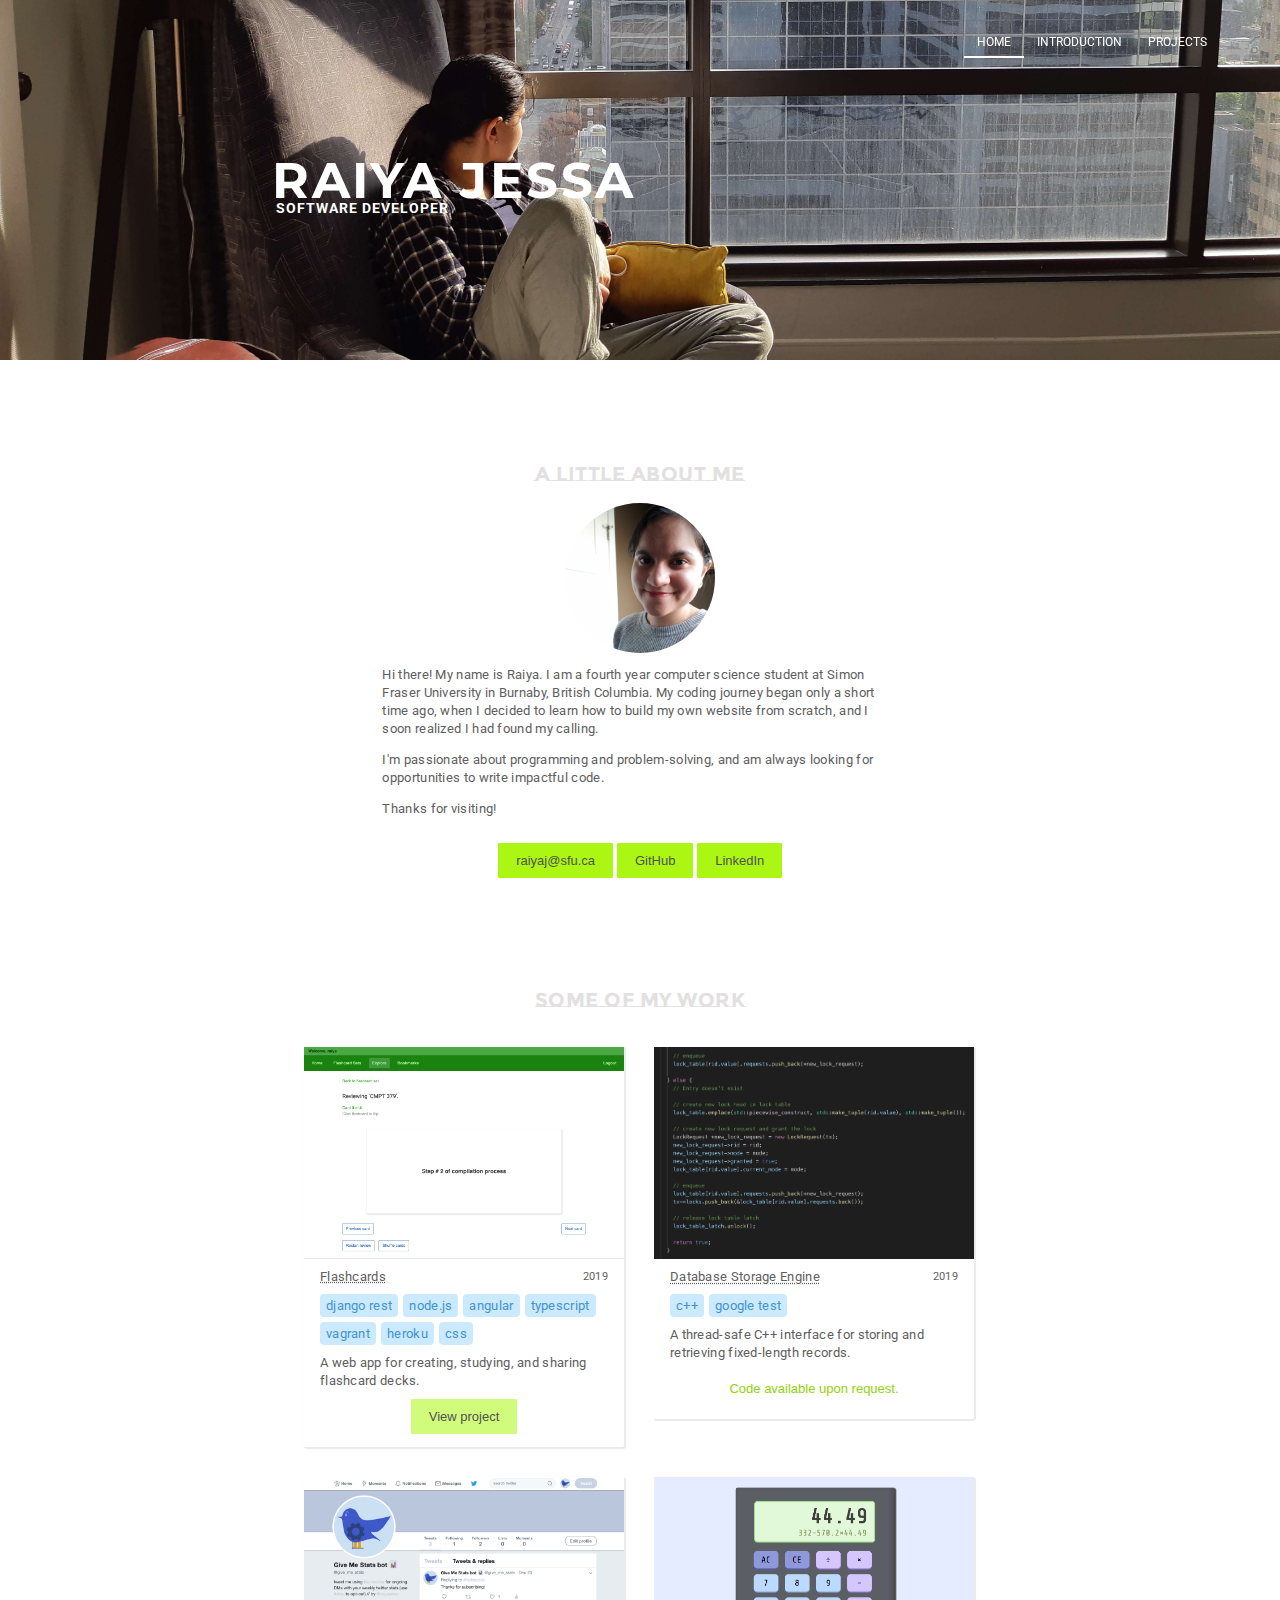
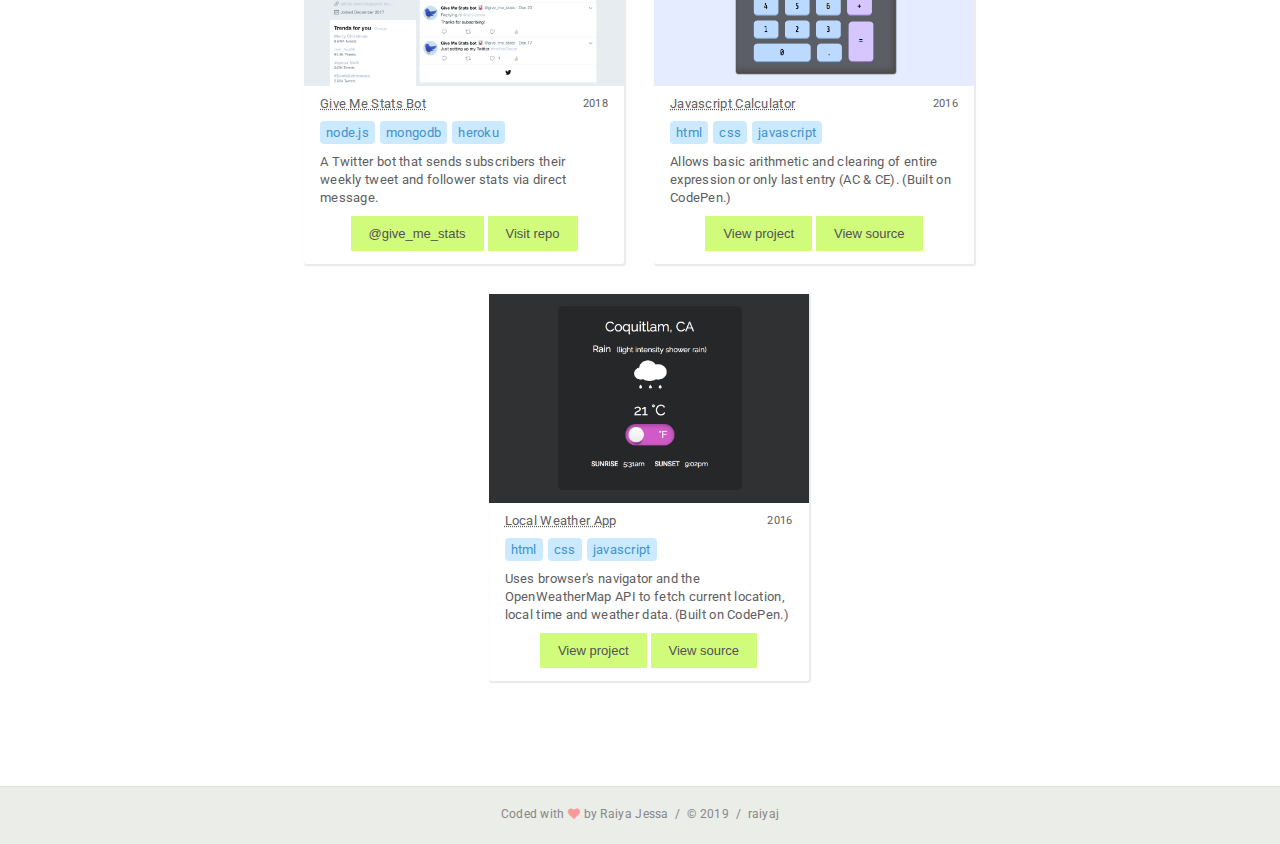
<file: index.html>
<!DOCTYPE html>

<html>
<head>


<!-- Title --->
<title>Raiya Jessa</title>


<!-- Metadata ----->
<meta name="viewport" content="width=device-width, initial-sclale=1.0">
<meta name="keywords" content="raiya jessa, raiya, jessa, programmer,
  web developer, sfu, computer science, health science, student">
<meta name="language" content="en">
<meta name="description" content="Artist, developer, health and sustainability advocate.">


<!-- CSS ----->
<link rel="stylesheet" type="text/css" href="style.css">
<link href="https://fonts.googleapis.com/css?family=Roboto:400,500,700|Montserrat+Subrayada|Montserrat" rel="stylesheet">
<link rel="stylesheet" href="https://cdnjs.cloudflare.com/ajax/libs/font-awesome/4.3.0/css/font-awesome.css" type="text/css">


<!-- Google Analytics -->
<script>
  (function(i,s,o,g,r,a,m){i['GoogleAnalyticsObject']=r;i[r]=i[r]||function(){
  (i[r].q=i[r].q||[]).push(arguments)},i[r].l=1*new Date();a=s.createElement(o),
  m=s.getElementsByTagName(o)[0];a.async=1;a.src=g;m.parentNode.insertBefore(a,m)
  })(window,document,'script','https://www.google-analytics.com/analytics.js','ga');

  ga('create', 'UA-83615872-1', 'auto');
  ga('send', 'pageview');
</script>


<!-- JavaScript -->
<script type="text/javascript" src="https://ajax.googleapis.com/ajax/libs/jquery/1.12.4/jquery.min.js"></script>
<script type="text/javascript" src="navigation.js"></script>

<link rel="shortcut icon" type="image/png" href="images/circle-green.png"/>
</head>


<body>


<!-- Home -->
<div id="home">

  <!-- Desktop nav -->
  <nav class="nav-desktop">
    <ul>
      <li id="projects-nav"><a href="#projects">PROJECTS</a></li>
      <li id="about-nav"><a href="#about">INTRODUCTION</a></li>
      <li id="home-nav" class="active-white"><a href="#home">HOME</a></li>
    </ul>
  </nav>

  <!-- Mobile nav -->
  <div class="handle">MENU</div>
  <div class="nav-container">
    <nav class="nav-mobile">
      <ul>
        <a href="#home" class="active-underline"><li id="home-nav">HOME</li></a>
        <a href="#about"><li id="about-nav">INTRODUCTION</li></a>
        <a href="#projects"><li id="projects-nav">PROJECTS</li></a>
      </ul>
    </nav>
  </div>

  <header class="block-container">
    <div class="text-container">
      <h1>RAIYA JESSA</h1>
      <p class="subtitle-two">SOFTWARE DEVELOPER</p>
    </div>
  </header>
</div>

  <div class="page">

<!-- About -->
    <div id="about">
      <div class="block-container">
        <div class="text-container page-text">
          <p class="page-title">A LITTLE ABOUT ME</p>
          <figure></figure>
          <p>Hi there! My name is Raiya. I am a fourth year computer science student
            at Simon Fraser University in Burnaby, British Columbia.
            My coding journey began only a short time ago, when I decided to learn
            how to build my own website from scratch, and I soon realized I had found my calling.</p>
          <p>I'm passionate about programming and problem-solving, and am always looking for
            opportunities to write impactful code.</p>
          <p>Thanks for visiting!</p>
          <div class="contact-outer desktop-links">
            <div class="contact-inner">
              <a href="mailto:raiyaj@sfu.ca" target="_blank"><button>raiyaj@sfu.ca</button></a>
              <a href="https://github.com/raiyaj/" target="_blank"><button>GitHub</button></a>
              <a href="https://www.linkedin.com/in/raiyajessa/" target="_blank"><button>LinkedIn</button></a>
            </div>
          </div>
          <div class="contact-outer mobile-links">
            <div class="contact-inner">
              <a href="mailto:raiyaj@sfu.ca" target="_blank"><button><i class="fa fa-envelope"></i></button></a>
              <a href="https://github.com/raiyaj/" target="_blank"><button><i class="fa fa-github"></i></button></a>
              <a href="https://www.linkedin.com/in/raiyajessa/" target="_blank"><button><i class="fa fa-linkedin"></i></button></a>
            </div>
          </div>
        </div>
      </div>
    </div>


<!-- Projects -->
    <div id="projects">
      <div class="block-container">
        <div class="text-container">
          <p class="page-title">SOME OF MY WORK</p>
          <div class="projects">

            <div class="card" id="project-hub">
              <img src="assets/images/flashcards.png" alt="flashcards"></img>
              <p class="page-text">
                <span class="project-name">Flashcards</span>
                <span class="project-year">2019</span>
              </p>
              <p class="tag-container">
                <span class="tag page-text">django rest</span>
                <span class="tag page-text">node.js</span>
                <span class="tag page-text">angular</span>
                <span class="tag page-text">typescript</span>
                <span class="tag page-text">vagrant</span>
                <span class="tag page-text">heroku</span>
                <span class="tag page-text">css</span>
              </p>
              <p class="page-text">A web app for creating, studying, and sharing flashcard decks.</p>
              <div class="button-container">
                <div class="button-container-inner">
                  <a href="https://aqueous-ocean-76227.herokuapp.com" target="_blank"><button>View project</button></a>
                </div>
              </div>
            </div>

            <div class="card">
                <img src="assets/images/database-engine.png" alt="database storage engine"></img>
                <p class="page-text">
                  <span class="project-name">Database Storage Engine</span>
                  <span class="project-year">2019</span>
                </p>
                <p class="tag-container">
                  <span class="tag page-text">c++</span>
                  <span class="tag page-text">google test</span>
                </p>
                <p class="page-text">A thread-safe C++ interface for storing and retrieving fixed-length records.</p>
                <div class="button-container">
                  <div class="button-container-inner">
                    <button class="no-click">Code available upon request.</button>
                  </div>
                </div>
              </div>

            <div class="card">
              <img src="assets/images/twitter-bot.png" alt="twitter bot"></img>
              <p class="page-text">
                <span class="project-name">Give Me Stats Bot</span>
                <span class="project-year">2018</span>
              </p>
              <p class="tag-container">
                <span class="tag page-text">node.js</span>
                <span class="tag page-text">mongodb</span>
                <span class="tag page-text">heroku</span>
              </p>
              <p class="page-text">A Twitter bot that sends subscribers their weekly tweet and follower stats via direct message.</p>
              <div class="button-container">
                <div class="button-container-inner">
                  <a href="https://twitter.com/give_me_stats" target="_blank"><button>@give_me_stats</button></a>
                  <a href="https://github.com/raiyaj/give-me-stats-bot" target="_blank"><button>Visit repo</button></a>
                </div>
              </div>
            </div>

            <div class="card">
              <img src="assets/images/calculator.png" alt="javascript calculator"></img>
              <p class="page-text">
                <span class="project-name">Javascript Calculator</span>
                <span class="project-year">2016</span>
              </p>
              <p class="tag-container">
                <span class="tag page-text">html</span>
                <span class="tag page-text">css</span>
                <span class="tag page-text">javascript</span>
              </p>
              <p class="page-text">Allows basic arithmetic and clearing of entire expression or only last entry (AC & CE). (Built on CodePen.)</p>
              <div class="button-container">
                <div class="button-container-inner">
                  <a href="https://codepen.io/raiyaj/full/OWVRre/" target="_blank"><button>View project</button></a>
                  <a href="https://codepen.io/raiyaj/pen/OWVRre/" target="_blank"><button>View source</button></a>
                </div>
              </div>
            </div>

            <div class="card">
              <img src="assets/images/weather-app.png" alt="local weather app"></img>
              <p class="page-text">
                <span class="project-name">Local Weather App</span>
                <span class="project-year">2016</span>
              </p>
              <p class="tag-container">
                <span class="tag page-text">html</span>
                <span class="tag page-text">css</span>
                <span class="tag page-text">javascript</span>
              </p>
              <p class="page-text">Uses browser's navigator and the OpenWeatherMap
                API to fetch current location, local time and weather data. (Built on CodePen.)</p>
              <div class="button-container">
                <div class="button-container-inner">
                  <a href="https://codepen.io/raiyaj/full/KaPdGV/" target="_blank"><button>View project</button></a>
                  <a href="https://codepen.io/raiyaj/pen/KaPdGV/" target="_blank"><button>View source</button></a>
                </div>
              </div>
            </div>

          </div>
        </div>
      </div>
    </div>


<!-- Contact -->
    <footer id="contact">
        <div class="block-container">
          <div class="text-container" style="font-size:20px">
              <p class="page-text copyright">Coded with <i class="fa fa-heart"></i> by Raiya Jessa
                &nbsp;/  &nbsp;&copy; 2019 &nbsp;/  &nbsp;<a class="github-link" href="https://github.com/raiyaj/"
                target="_blank">raiyaj</a></p>
          </div>
        </div>
    </footer>

  </div>

</body>
</html>
</file>
<file: style.css>
html, body {
  height: 100%;
  margin: 0;
}

body {
  text-align: center;
  width: 100%;
  font-family: 'Roboto', sans-serif;
}



/* General Site Text and Layouts */

.page {
  margin-top: 0px;
}

.page-title {
  text-align: center;
  font-size: 20px;
  font-weight: bold;
  margin-top: 0px;
  margin-bottom: 20px;
  letter-spacing: 0.5px;
  color: #e2e0e0;
  font-family: 'Montserrat Subrayada', sans-serif;
}

.page-text {
  letter-spacing: 0.3px;
  line-height: 18px;
  font-size: 13px;
  color: #5e5e5e;
}

.block-container {
  width: 736px;
  text-align: center;
  position: relative;
  margin: auto;
}

.text-container {
  text-align: left;
  position: relative;
  overflow: hidden;
}

@media screen and (max-width:799px) {
  .block-container {
    width: 80%;
  }
}



/* Navigation Bar */

/* Desktop: regular menu (all links visible) */
@media screen and (min-width:800px) {
  .nav-container, .nav-mobile, .handle {
    display: none;
  }

  .nav-desktop {
    width: 100%;
    position: fixed;
    right: 0;
    z-index: 2;

    /* transition for background change (triggered in javascript) */
    -webkit-transition: all 0.5s ease;
    -moz-transition: all 0.5s ease;
    -ms-transition: all 0.5s ease;
    -o-transition: all 0.5s ease;
    transition: all 0.5s ease;
  }

  .nav-desktop ul {
    list-style-type: none;
    margin: 0;
    padding: 0;
    overflow: hidden;
  }

  .nav-desktop ul li {
    float: right;
  }

  .nav-desktop ul .active-white {
    border-bottom: 2px solid white;
  }

  .nav-desktop ul .active-grey {
    border-bottom: 2px solid #878787;
  }

  .nav-desktop ul li a {
    display: block;
    color: white;
    padding: 35px 13px 7px 13px;
    text-decoration: none;
    font-size: 12px;

    -webkit-transition: all 0.3s ease;
    -moz-transition: all 0.3s ease;
    -ms-transition: all 0.3s ease;
    -o-transition: all 0.3s ease;
    transition: all 0.3s ease;
  }

  .nav-desktop ul li:first-child a {
    margin-right: 60px;
  }
}

/* Mobile: Hamburger menu */
@media screen and (max-width:799px) {
  .nav-desktop {
    display: none;
  }

  .handle {
    background: rgba(242,242,242,0.9);
    border-bottom: 1px solid #e0e0e0;
    color: #878787;
    font-size: 12px;
    padding: 15px 40px 10px 0px;
    right: 0px;
    text-align: right;
    width: 100%;
    position: fixed;
    z-index: 2;
  }

  .handle:hover {
    cursor: pointer;
  }

  .nav-container {
    position: fixed;
    width: inherit;
    z-index: 2;
    margin-top: 40px;
  }

  .nav-mobile ul {
    list-style: none;
    margin: 0;
    padding: 0;
  }

  .nav-mobile ul a {
    color: #878787;
    text-decoration: none;
    font-size: 12px;
  }

  .nav-mobile ul a:hover {
    text-decoration: underline;
  }

  .nav-mobile ul .active-underline {
    text-decoration: underline;
  }

  .nav-mobile ul a li {
    padding: 10px 0;
    background: rgba(242,242,242,0.9);
    border-bottom: 1px solid #e0e0e0;
    width: 100%;
  }

}



#home {
  width: 100%;
  height: 40%;
  background-image: url("assets/images/header.jpg");
  background-size: cover;
}

#home header h1 {
  font-family: 'Montserrat', sans-serif;
  letter-spacing: 2.5px;
  color: white;
  font-size: 50px;
  margin-top: 150px;
  margin-bottom: -25px;
}

#home header .subtitle-two {
  color: white;
  font-size: 14px;
  font-weight: bolder;
  letter-spacing: 1px;
  margin-left: 4px;
}

@media screen and (max-width:799px) {
  #home header h1 {
    font-size: 40px;
  }
  #home header .subtitle-two {
    margin-top: 15px;
    font-size: 13px;
  }
}

@media screen and (max-width:375px) {
  #home header h1 {
    font-size: 25px;
    letter-spacing: 1px;
  }
  #home header .subtitle-two {
    margin-top: 20px;
    margin-left: 1px;
    font-size: 12px;
  }
}



#about {
  padding-top: 105px;
  padding-bottom: 55px;
}

#about .block-container .text-container {
  width: 70%;
  margin: auto;
}

#about figure {
  background-image: url("assets/images/headshot.jpg");
  width: 150px;
  height: 150px;
  border-radius: 50%;
  background-size: cover;
  margin: 0 auto;
}

@media screen and (max-width:799px) {
  #about .block-container .text-container {
    width: 100%;
  }
}



/* Contact buttons */

.contact-outer {
  text-align: center;
  /*display: block;*/
  margin-top: 25px;
}

.contact-inner {
  display: inline-block;  /* gives inner div same width as its content */
}

.contact-inner:hover button {
  background: #d1fc7b;
}

.contact-inner button {
  color: #515151;
  font-size: 13px;
  background: #abf713;
  border: none;
  border-radius: 1px;
  padding: 10px 18px;

  -webkit-transition: all 0.4s;
  -moz-transition: all 0.4s;
  -ms-transition: all 0.4s;
  -o-transition: all 0.4s;
  transition: all 0.4s;
}

.contact-inner button:nth-child(1) {
  margin-left: 0.5px;
}

.contact-inner button:focus {
  outline: 0;
}

.contact-inner button:hover {
  cursor: pointer;
  background: #abf713;
}

.mobile-links {
  display: none;
}

/* Mobile: Replace contact button text with icons */
@media screen and (max-width:799px) {
  .desktop-links {
    display: none;
  }
  .mobile-links {
    display: block;
  }
  .mobile-links .contact-inner button {
    font-size: 15px;
    padding: 8px 18px;
  }
}



#projects {
  padding-top: 55px;
  padding-bottom: 90px;
}

#projects .projects {
  display: inline-flex;
  flex-wrap: wrap;
  align-items: flex-start;
}

/* Center last card if there is an odd # of them */
.card:last-of-type:nth-child(odd) {
  margin-left: auto;
  margin-right: auto;
}

.projects {
  padding-left: 17px;
}



/* Project cards */

.card {
  width: 320px;
  margin: 15px;
  border-radius: 2px;
  box-shadow: 1px 1px 1px 1px #eaeaea;
}

.card img {
  width: 320px;
}

.card#project-hub img {
  border-bottom: 1px solid #eaeaea;
}

.card p {
  width: 90%;
  padding-left: 5%;
}

.card p:first-of-type {
  margin-top: 5px;
  margin-bottom: -8px;
}

.card p .project-name {
  text-decoration: underline;
  text-decoration-style: dotted;
}

.card p .project-year {
  float: right;
  font-size: smaller;
}



/* Stack cards on smaller screens */

/* Tablet */
@media screen and (max-width:799px) {
  .projects {
    padding-left: 0;
  }
  .card {
    width: 70%;
    height: auto;
    display: block;
    margin-left: auto;
    margin-right: auto;
  }
  .card:nth-of-type(1) {
    height: auto;
  }
  .card img {
    width: 100%;
  }
}

/* Mobile */
@media screen and (max-width:499px) {
  .card {
    width: 98.5%;
  }
}



/* Language tags */

.tag-container {
  margin-top: 13px;
  margin-bottom: -6px;
  line-height: 28px;
}

.tag {
  background: #cceaff;
  color: #4293ce;
  padding: 4px 6px;
  border-radius: 4px;
  margin-right: 1px;

}



/* Card Buttons */

.card .button-container {
  text-align: center;
  margin-top: -4px;
  margin-bottom: 13px;
}

.card .button-container-inner {
  display: inline-block;
}

.card .button-container-inner:hover button {
  background: #d1fc7b;
}

.card button {
  color: #515151;
  font-size: 13px;
  background: #d1fc7b;  /* same as hover colour of contact buttons */
  border: none;
  border-radius: 1px;
  padding: 10px 18px;

  -webkit-transition: all 0.4s;
  -moz-transition: all 0.4s;
  -ms-transition: all 0.4s;
  -o-transition: all 0.4s;
  transition: all 0.4s;
}

.card:hover button {
  background: #abf713;  /* same as background colour of contact buttons */
}

.card button:focus {
  outline: 0;
}

.card .button-container-inner button:hover {
  cursor: pointer;
  background: #abf713;
}

.card button.no-click {
  background: none;
  color: #91d30c;
}

.card button.no-click:hover {
  cursor: default;
  background: none;
}



#contact {
  padding-top: 6px;
  padding-bottom: 9px;
  background: #eaede8;
  border-top: 1px solid #dce2d7;
}

.copyright {
  color: #878787;
  font-size: 12px;
  text-decoration: none;
  text-align: center;
}

.copyright .fa-heart {
  color: #fc9999;
}

.copyright .github-link {
  color: inherit;
  text-decoration: none;
}

.copyright .github-link:hover {
  color: black;
  -webkit-transition: .4s;
  -moz-transition: all .4s;
  -ms-transition: all .4s;
  -o-transition: all .4s;
  transition: all .4s;
}
</file>
